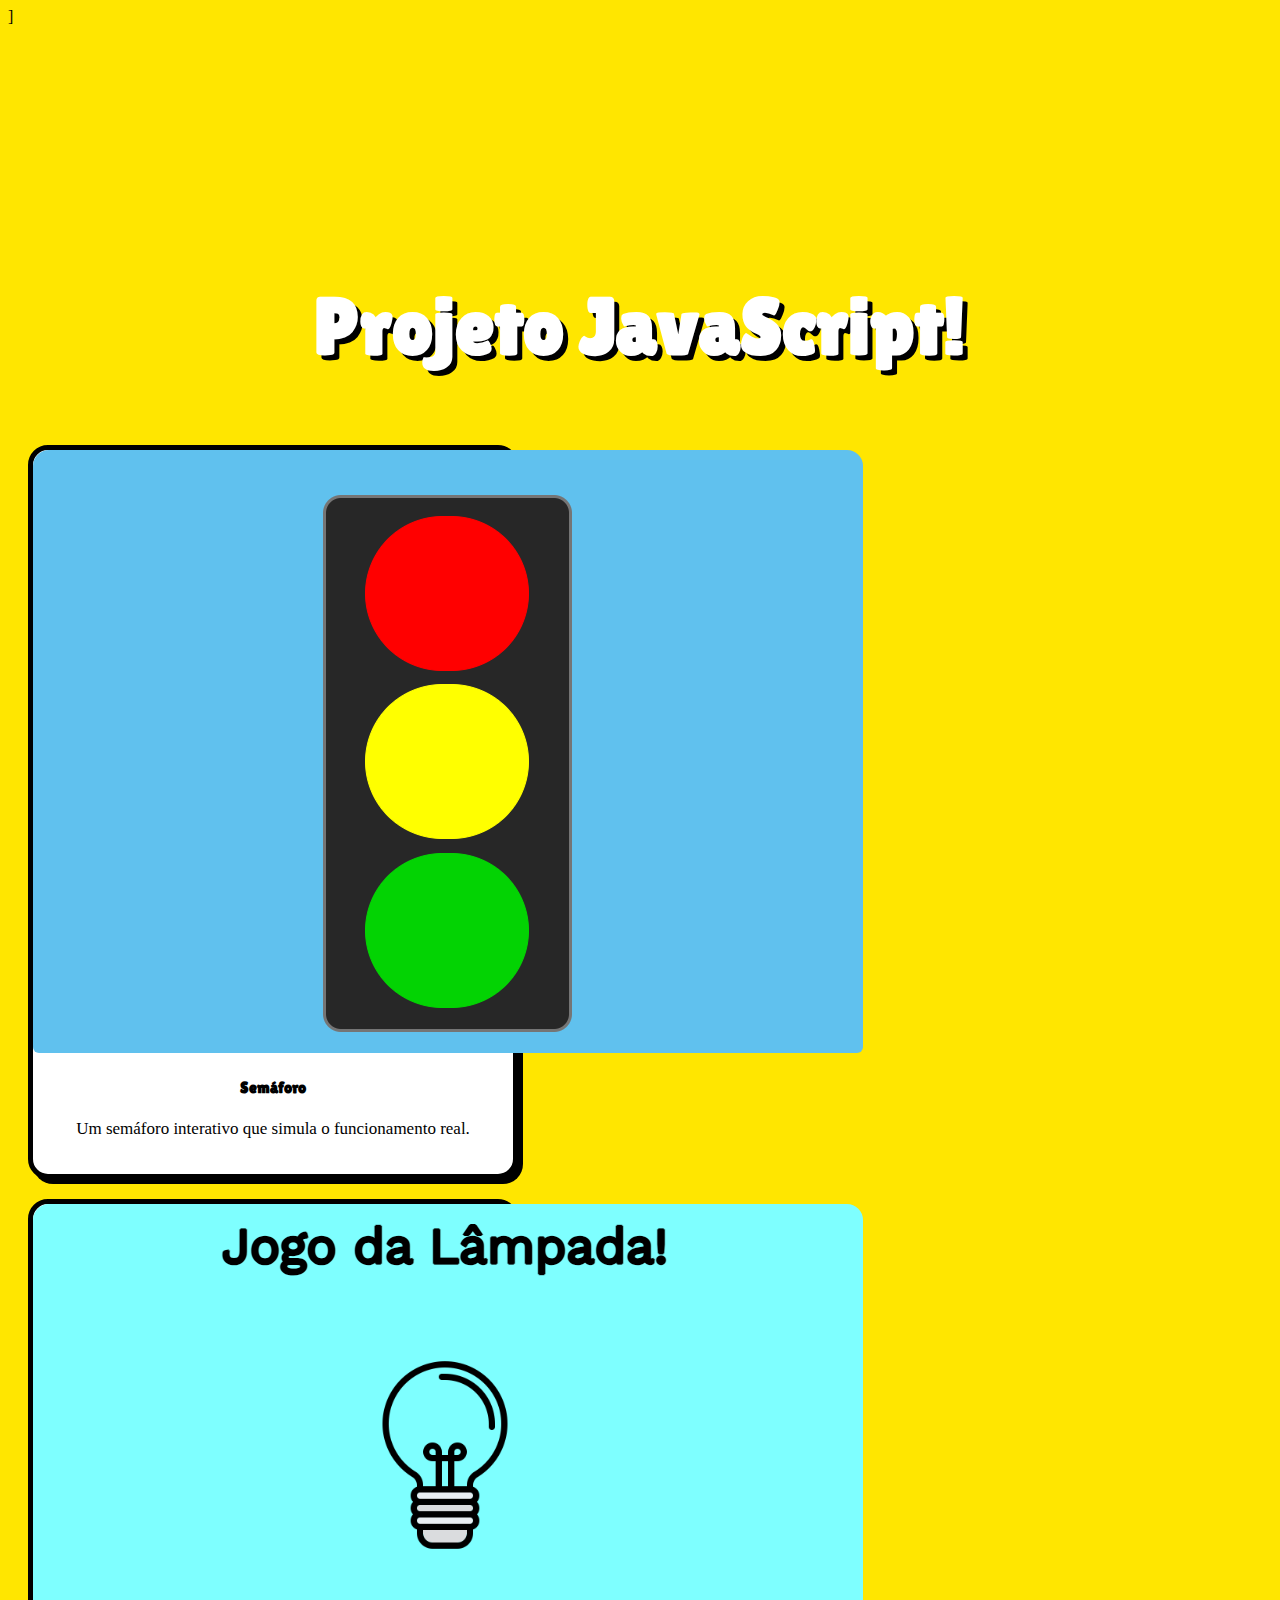
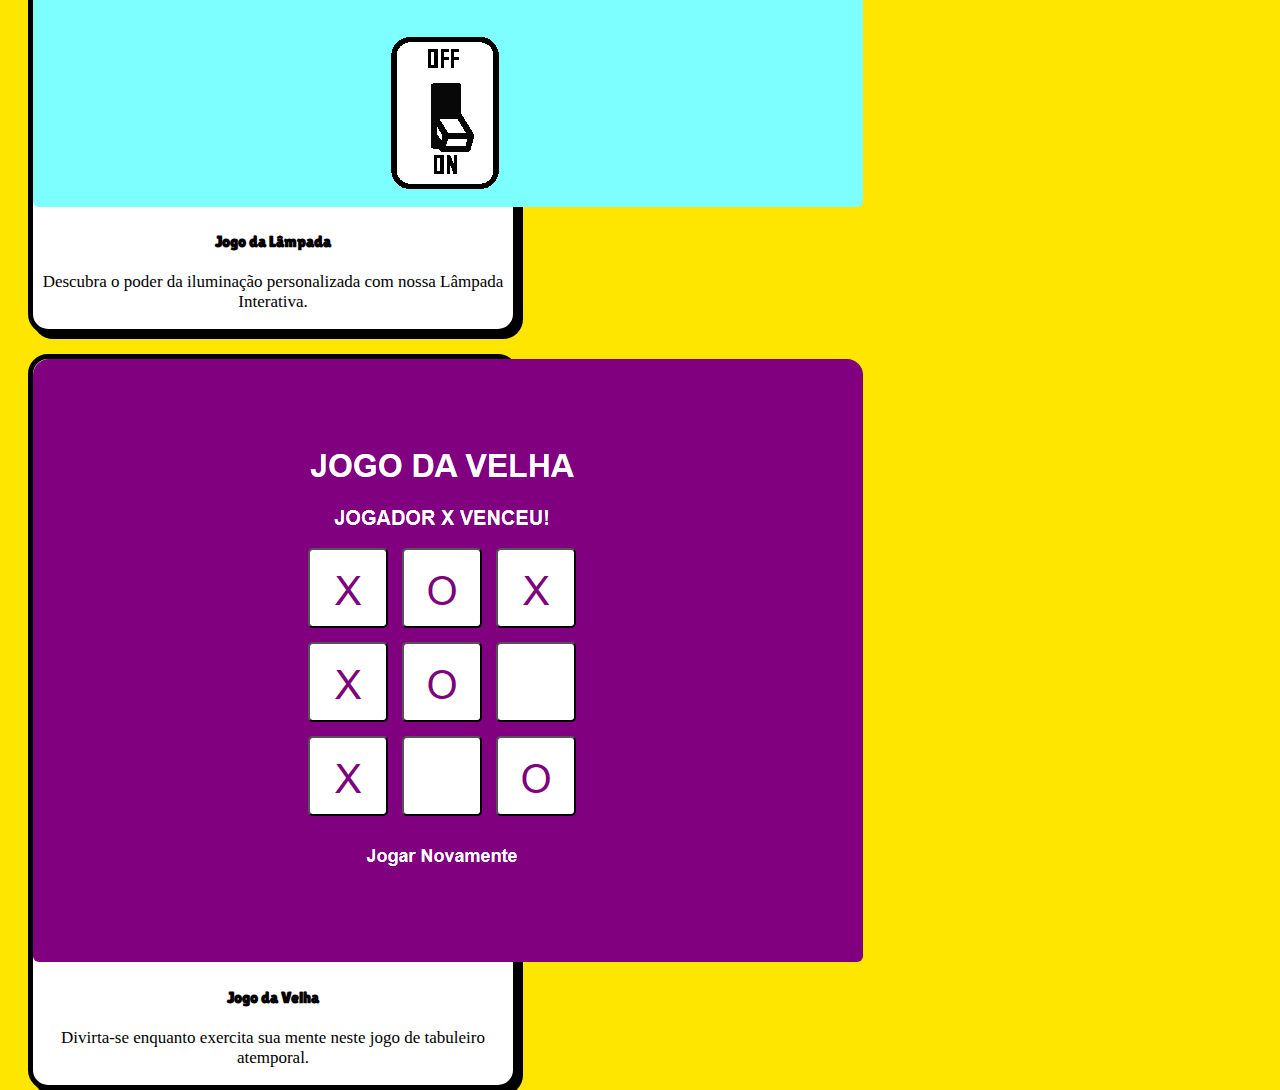
<file: SA2JavaScript/index.html>
<!DOCTYPE html>
<html lang="pt-br">

<head>
    <meta charset="UTF-8">
    <meta name="viewport" content="width=device-width, initial-scale=1.0">
    <link rel="stylesheet" href="style.css">

    <link href="https://cdn.jsdelivr.net/npm/bootstrap@5.3.1/dist/css/bootstrap.min.css" rel="stylesheet"
        integrity="sha384-4bw+/aepP/YC94hEpVNVgiZdgIC5+VKNBQNGCHeKRQN+PtmoHDEXuppvnDJzQIu9" crossorigin="anonymous">

    <link rel="preconnect" href="https://fonts.googleapis.com">
    <link rel="preconnect" href="https://fonts.gstatic.com" crossorigin>
    <link href="https://fonts.googleapis.com/css2?family=Lilita+One&display=swap" rel="stylesheet">]

    <link rel="preconnect" href="https://fonts.googleapis.com">
    <link rel="preconnect" href="https://fonts.gstatic.com" crossorigin>
    <link href="https://fonts.googleapis.com/css2?family=Lilita+One&display=swap" rel="stylesheet">

    <title>Projeto JavaScript</title>
</head>

<body style="background-color: rgb(255, 230, 0);">

    <div class="container-fluid">
        <div class="row justify-content-center">

            <div class="titulo">
                <h1 style="font-size: 80px; text-shadow: 5px 5px 0px rgb(0, 0, 0);">Projeto JavaScript!</h1>
            </div>
            <div class="card"
                style="width: 30rem; padding:0px; margin: 20px; border: 5px solid rgb(0, 0, 0); border-radius: 20px; background-color: rgb(255, 255, 255); box-shadow: 5px 5px 0px rgb(0, 0, 0);">
                <a class="" href="semaforo.html">
                    <img src="img/semaforo (1).png" class="card-img-top" alt="semaforo"
                        style="border-top-left-radius: 16px; border-top-right-radius: 16px; ">
                </a>
                <div class="card-body">
                    <h4 class="card-title">Semáforo</h4>
                    <p class="card-text">Um semáforo interativo que simula o funcionamento real.</p>
                    <br>
                </div>
            </div>

            <div class="card"
                style="width: 30rem; padding:0px; margin: 20px; border: 5px solid rgb(0, 0, 0); border-radius: 20px; background-color: rgb(255, 255, 255); box-shadow: 5px 5px 0px rgb(0, 0, 0);">
                <a class="" href="semaforo.html">
                    <img src="img/jogo da lampada (1).png" class="card-img-top" alt="semaforo"
                        style="border-top-left-radius: 16px; border-top-right-radius: 16px;">
                </a>
                <div class="card-body">
                    <h4 class="card-title">Jogo da Lâmpada</h4>
                    <p class="card-text">Descubra o poder da iluminação personalizada com nossa Lâmpada Interativa.</p>
                </div>
            </div>

            <div class="card"
                style="width: 30rem; padding:0px; margin: 20px; border: 5px solid rgb(0, 0, 0); border-radius: 20px; background-color: rgb(255, 255, 255); box-shadow: 5px 5px 0px rgb(0, 0, 0);">
                <a class="" href="semaforo.html">
                    <img src="img/jogo da velha (1).png" class="card-img-top" alt="semaforo"
                        style="border-top-left-radius: 16px; border-top-right-radius: 16px;">
                </a>
                <div class="card-body">
                    <h4 class="card-title">Jogo da Velha</h4>
                    <p class="card-text">Divirta-se enquanto exercita sua mente neste jogo de tabuleiro atemporal.</p>
                </div>
            </div>
        </div>
    </div>

</body>

</html>
</file>
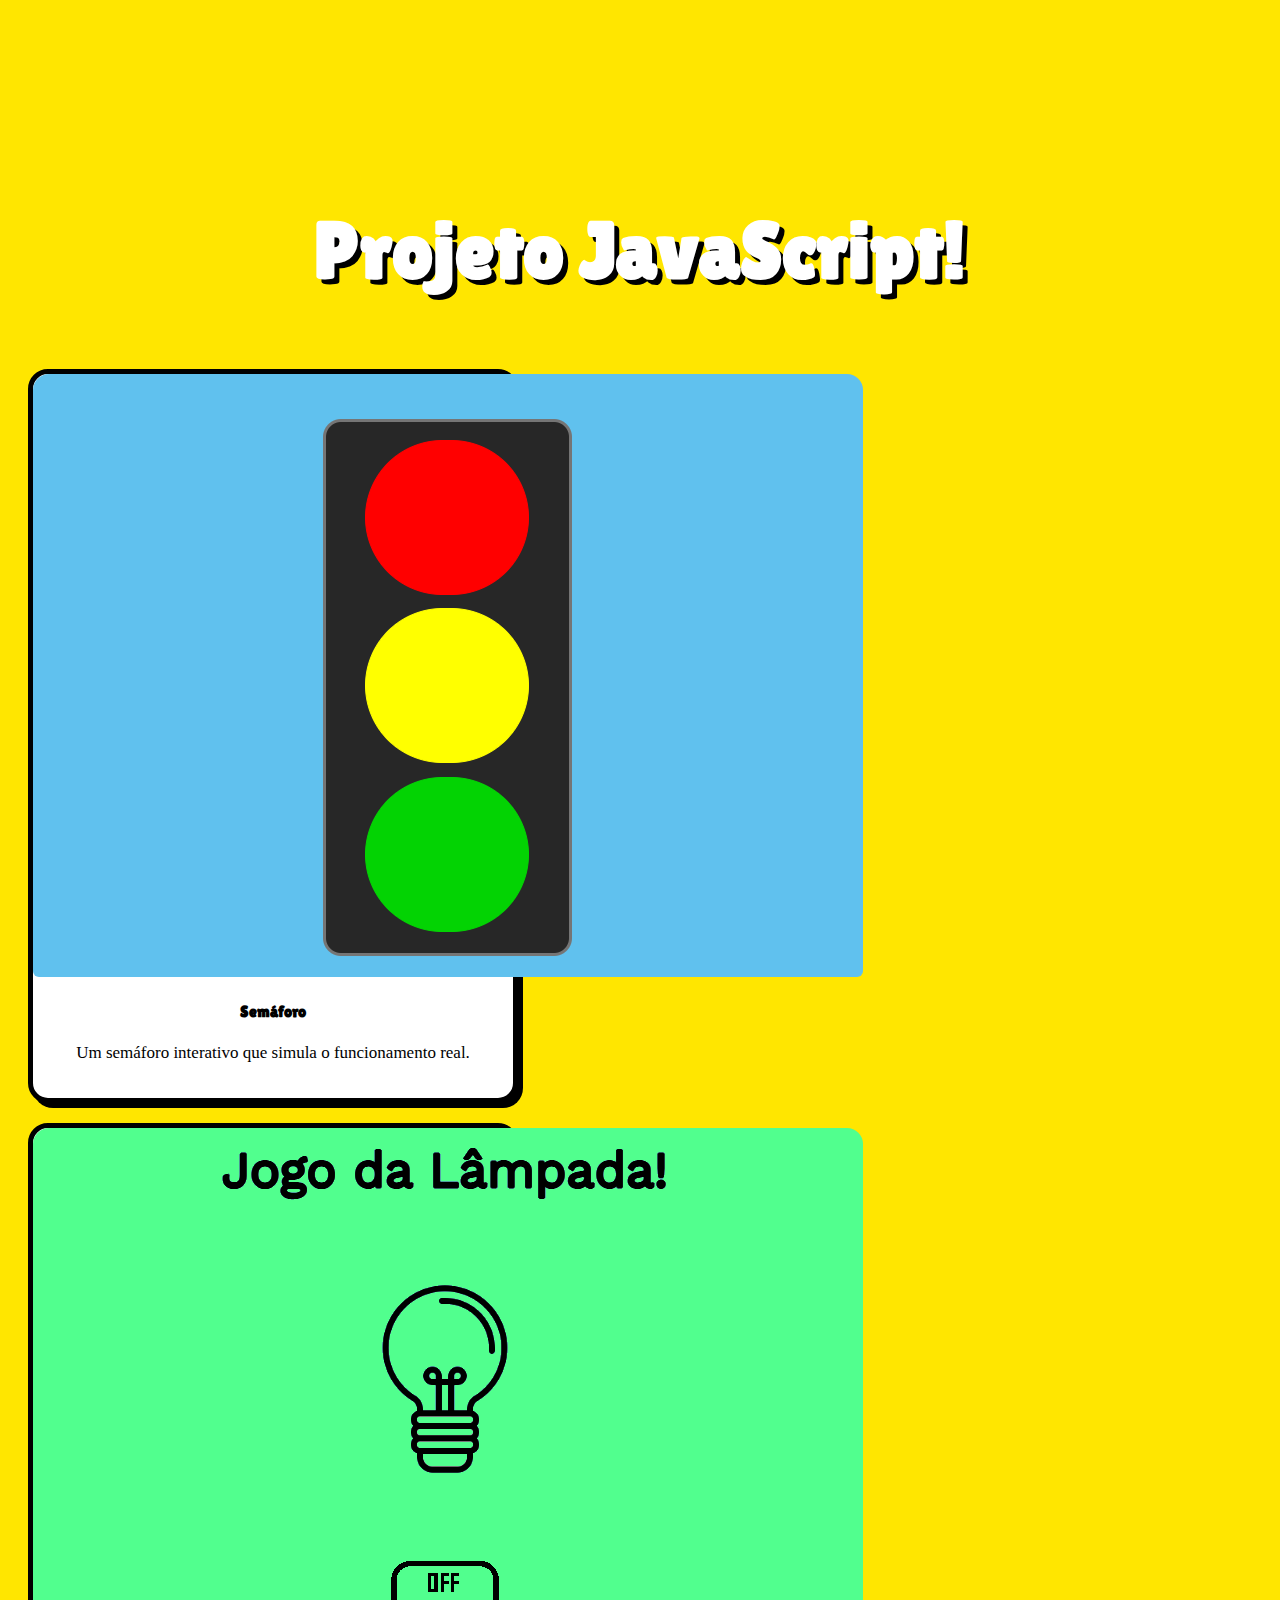
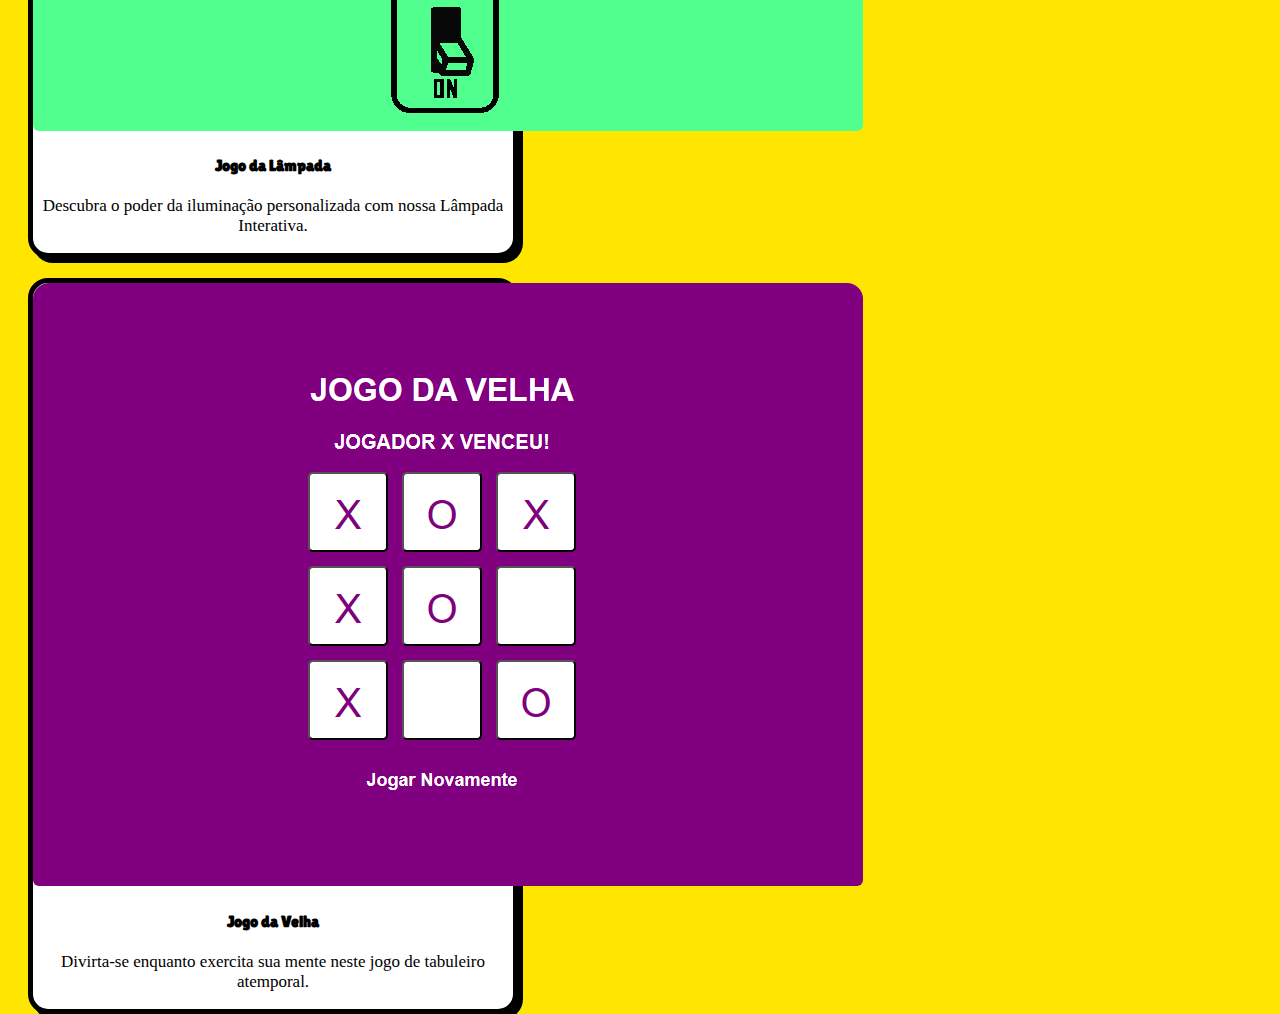
<file: SA2JavaScript/home/index.html>
<!DOCTYPE html>
<html lang="pt-br">

<head>
    <meta charset="UTF-8">
    <meta name="viewport" content="width=device-width, initial-scale=1.0">
    <link rel="stylesheet" href="style.css">

    <!-- Links de Importação - Bootstrap e Google Fonts -->
    <link href="https://cdn.jsdelivr.net/npm/bootstrap@5.3.1/dist/css/bootstrap.min.css" rel="stylesheet"
        integrity="sha384-4bw+/aepP/YC94hEpVNVgiZdgIC5+VKNBQNGCHeKRQN+PtmoHDEXuppvnDJzQIu9" crossorigin="anonymous">

    <link rel="preconnect" href="https://fonts.googleapis.com">
    <link rel="preconnect" href="https://fonts.gstatic.com" crossorigin>
    <link href="https://fonts.googleapis.com/css2?family=Lilita+One&display=swap" rel="stylesheet">

    <link rel="preconnect" href="https://fonts.googleapis.com">
    <link rel="preconnect" href="https://fonts.gstatic.com" crossorigin>
    <link href="https://fonts.googleapis.com/css2?family=Lilita+One&display=swap" rel="stylesheet">

    <title>Projeto JavaScript</title>
</head>

<body style="background-color: rgb(255, 230, 0);">

    <!-- Conteúdo da Página -->
    <div class="container-fluid">
        <div class="row justify-content-center">

            <!-- Título -->
            <div class="titulo">
                <h1 style="font-size: 80px; text-shadow: 5px 5px 0px rgb(0, 0, 0);">Projeto JavaScript!</h1>
            </div>

            <!-- Cards - Inicio -->
            <div class="card"
                style="width: 30rem; padding:0px; margin: 20px; border: 5px solid rgb(0, 0, 0); border-radius: 20px; background-color: rgb(255, 255, 255); box-shadow: 5px 5px 0px rgb(0, 0, 0);">
                <a class="" href="../semaforo/semaforo.html">
                    <img src="img/semaforo.png" class="card-img-top" alt="semaforo"
                        style="border-top-left-radius: 16px; border-top-right-radius: 16px; ">
                </a>
                <div class="card-body">
                    <h4 class="card-title">Semáforo</h4>
                    <p class="card-text">Um semáforo interativo que simula o funcionamento real.</p>
                    <br>
                </div>
            </div>

            <div class="card"
                style="width: 30rem; padding:0px; margin: 20px; border: 5px solid rgb(0, 0, 0); border-radius: 20px; background-color: rgb(255, 255, 255); box-shadow: 5px 5px 0px rgb(0, 0, 0);">
                <a class="" href="../lampada/lightBulbGame.html">
                    <img src="img/jogo da lampada.png" class="card-img-top" alt="semaforo"
                        style="border-top-left-radius: 16px; border-top-right-radius: 16px;">
                </a>
                <div class="card-body">
                    <h4 class="card-title">Jogo da Lâmpada</h4>
                    <p class="card-text">Descubra o poder da iluminação personalizada com nossa Lâmpada Interativa.</p>
                </div>
            </div>

            <div class="card"
                style="width: 30rem; padding:0px; margin: 20px; border: 5px solid rgb(0, 0, 0); border-radius: 20px; background-color: rgb(255, 255, 255); box-shadow: 5px 5px 0px rgb(0, 0, 0);">
                <a class="" href="../Jogo da Velha/index.html">
                    <img src="img/jogo da velha.png" class="card-img-top" alt="semaforo"
                        style="border-top-left-radius: 16px; border-top-right-radius: 16px;">
                </a>
                <div class="card-body">
                    <h4 class="card-title">Jogo da Velha</h4>
                    <p class="card-text">Divirta-se enquanto exercita sua mente neste jogo de tabuleiro atemporal.</p>
                </div>
            </div>
            <!-- Cards Fim-->
        </div>
    </div>

</body>

</html>
</file>
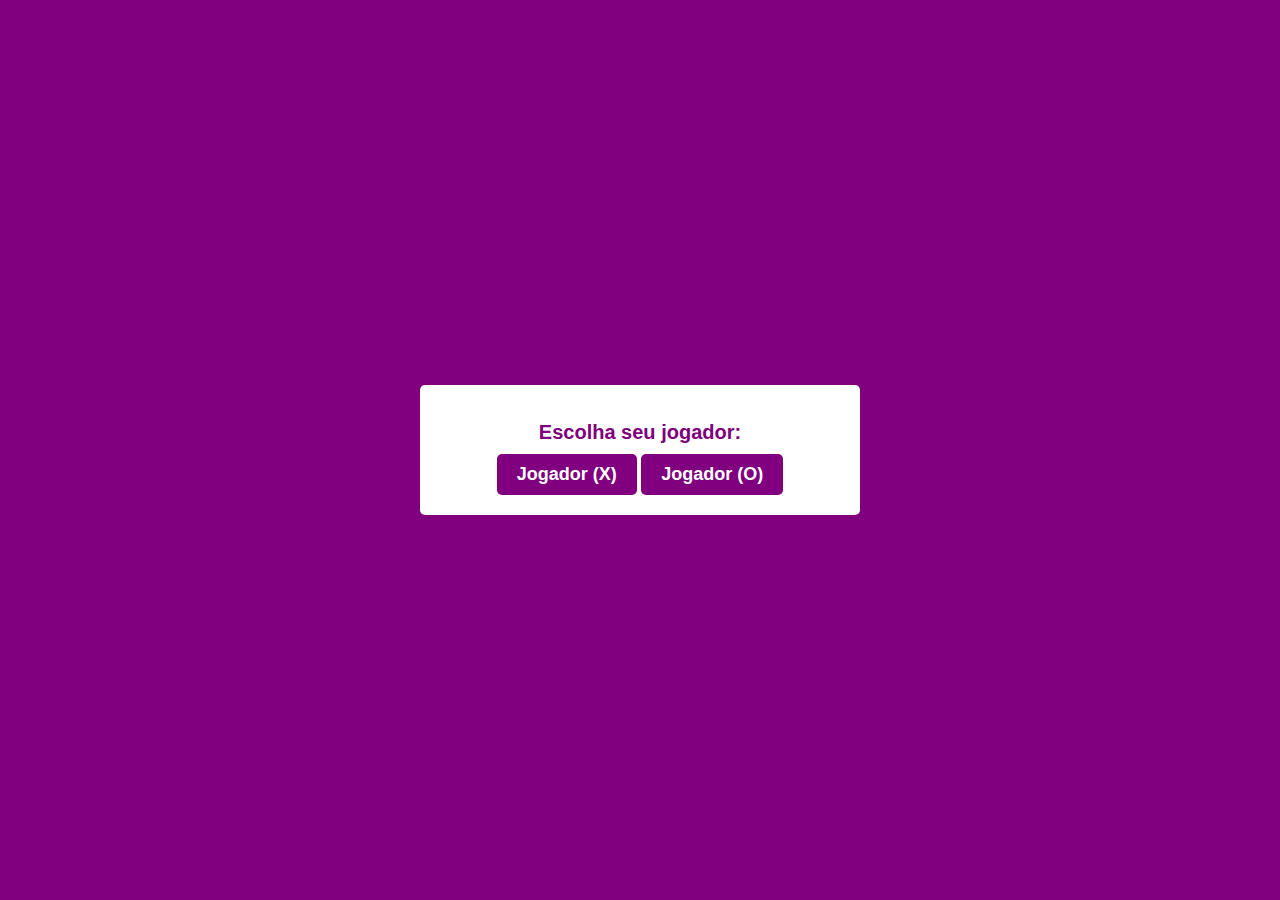
<file: SA2JavaScript/Jogo da Velha/index.html>
<!DOCTYPE html>
<html lang="pt-br">

<head>
    <meta charset="UTF-8">
    <meta http-equiv="X-UA-Compatible" content="IE=edge">
    <meta name="viewport" content="width=device-width, initial-scale=1.0">
    <link rel="stylesheet" href="style.css">

    <title>Jogo da Velha</title>
</head>

<body>
    <!-- tela inicial, escolher jogador -->
    <div class="selecionar-jogador">
        <h2>Escolha seu jogador:</h2>
        <button onclick="selecionarJogador('X')">Jogador (X)</button>
        <button onclick="selecionarJogador('O')">Jogador (O)</button>
    </div>

    <!-- 2ºtela, area do jogo, fica display none, para ela não aparecer na tela inicial, no script mandamos ela aparecer na hora certa -->
    <main style="display: none;">
        <h1>JOGO DA VELHA</h1>
        <!-- vai mostrar de quem é a vez -->
        <h2 class="jogadorVez">VEZ DO: X</h2>
        <div class="casas">
            <button casa-i="1"></button>
            <button casa-i="2"></button>
            <button casa-i="3"></button>
            <button casa-i="4"></button>
            <button casa-i="5"></button>
            <button casa-i="6"></button>
            <button casa-i="7"></button>
            <button casa-i="8"></button>
            <button casa-i="9"></button>
        </div>
        <br>
        <!-- botão para reiniciar -->
        <button class="JogarNovamente-button" onclick="JogarNovamente()">Jogar Novamente</button>
    </main>
    <!-- audios do jogo -->
    <audio id="risada" src="audio/Risada.mp3"></audio> 
    <audio id="botao" src="audio/Botao.mp3"></audio>
    <script src="script.js"></script>
</body>

</html>
</file>
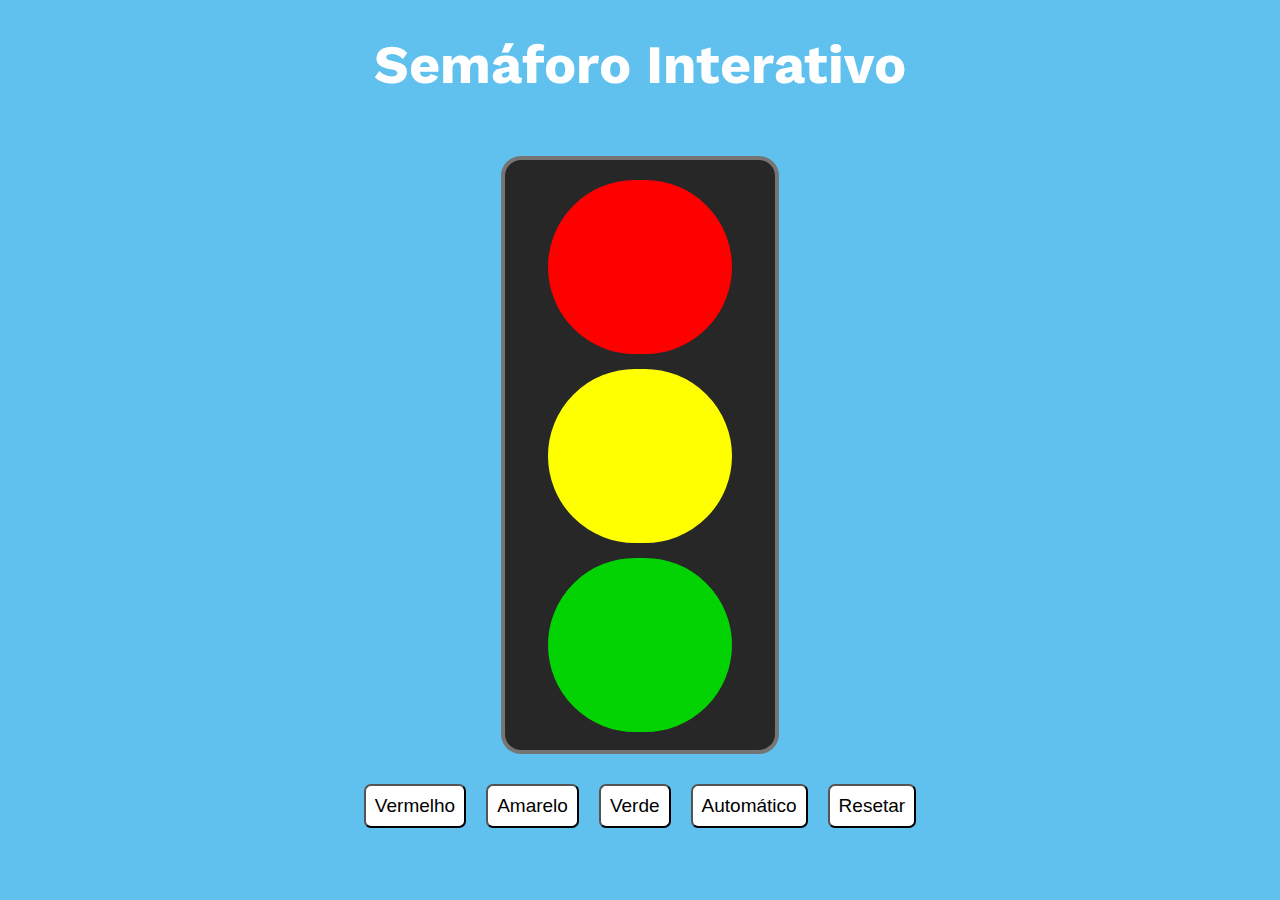
<file: SA2JavaScript/semaforo.html>
<!DOCTYPE html>
<html lang="pt-br">

<head>
    <meta charset="UTF-8">
    <meta name="viewport" content="width=device-width, initial-scale=1.0">
    <link rel="stylesheet" href="semaforo.css">
    <link rel="preconnect" href="https://fonts.googleapis.com">
    <link rel="preconnect" href="https://fonts.gstatic.com" crossorigin>
    <link href="https://fonts.googleapis.com/css2?family=Roboto+Mono:wght@700&family=Work+Sans&display=swap"
        rel="stylesheet">
    <title>Projeto JavaScript - Semáforo</title>
</head>

<body>
    
    <!-- Conteudo da Pagina -->
    <div class="container-fluid">
        <!-- Titulo -->
        <div class="titulo">
            <h2>Semáforo Interativo</h2>
        </div>

        <div class="semaforo-container">
            <div class="semaforo">
                <!-- Luzes do Semáforo -->
                <div class="cores">
                    <div class="vermelho"></div>
                    <div class="amarelo"></div>
                    <div class="verde"></div>
                </div>
            </div>
        </div>


        <!-- Botões Laterais -->
        <div class="botoes">
            <button onclick=pare() class="botao" id="bVermelho">Vermelho</button>
            <button onclick=atencao() class="botao" id="bAmarelo">Amarelo</button>
            <button onclick=siga() class="botao" id="bVerde">Verde</button>
            <button onclick=auto() class="botao" id="bAuto">Automático</button>
            <button onclick=reset() class="botao" id="bReset">Resetar</button>
        </div>

    </div>
</body>

<script src="script.js"></script>

</html>
</file>
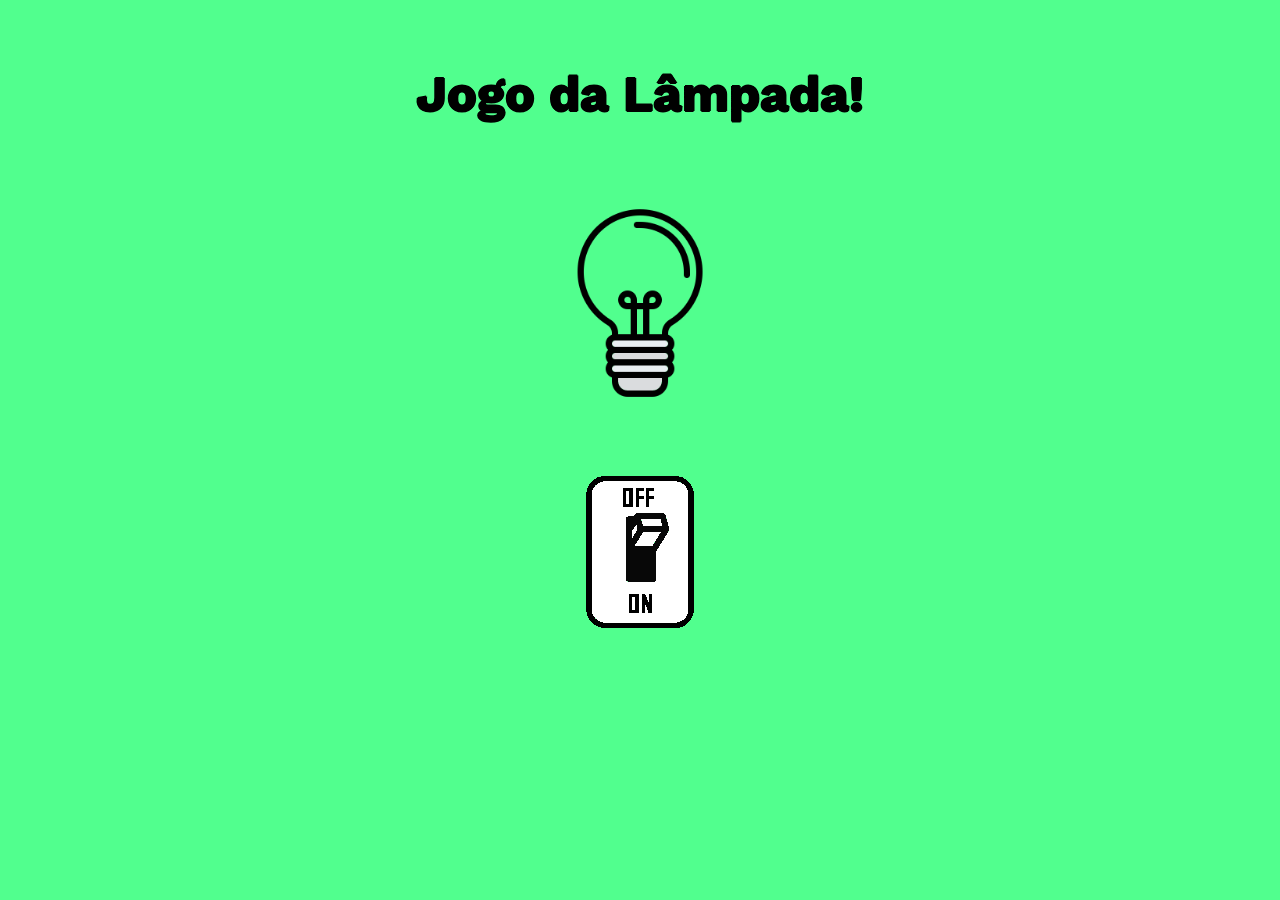
<file: SA2JavaScript/lampada/lightBulbGame.html>
<!DOCTYPE html>
<html lang="pt-br">

<head>
    <meta charset="UTF-8">
    <meta name="viewport" content="width=device-width, initial-scale=1.0">
    <title>Lâmpada</title>
    <link rel="stylesheet" href="style.css">
    <link rel="stylesheet" href="style_animation.css">

    <!-- Google fonts -->
    <link rel="preconnect" href="https://fonts.googleapis.com">
    <link rel="preconnect" href="https://fonts.gstatic.com" crossorigin>
    <link href="https://fonts.googleapis.com/css2?family=Roboto+Mono:wght@700&family=Work+Sans&display=swap"
        rel="stylesheet">
</head>

<body>

    <section class="section-center">
        <div class="title">
            <h1>Jogo da Lâmpada!</h1>
        </div>
        <div class="div-function">
            <div class="lamp-bulb-reset" id="reset" onclick="reset()">
                <button class="btn-reset">
                    <img src="img/reset-icon.png" alt="Resetar" title="Resetar a Lâmpada">
                </button>
            </div>
            <div class="lamp-bulb-replace" id="btn_replace">
                <button class="btn-replace" onclick="trocar()">
                    <img src="img/reset-icon.png" alt="Resetar" title="Trocar a Lâmpada">
                </button>
            </div>
        </div>


        <div class="img-lamp-bulb">
            <img id="alvo-lampada" src="img/light-bulb-off.png" alt="Lâmpada" onclick="quebrar()">

            <section id="broken_glass">
                <div class="broken-glasses-cards">
                    <img class="glass_1" src="img/broken_glass/broken_glass_1.png" alt="">
                    <img class="glass_2" src="img/broken_glass/broken_glass_2.png" alt="">
                    <img class="glass_3" src="img/broken_glass/broken_glass_3.png" alt="">
                    <img class="glass_4" src="img/broken_glass/broken_glass_4.png" alt="">
                    <img class="glass_5" src="img/broken_glass/broken_glass_5.png" alt="">
                    <img class="glass_6" src="img/broken_glass/broken_glass_6.png" alt="">
                </div> 
            </section>

            <audio id="broken_glass_sound" preload="auto">
                <source src="audio/glass_bottle_break2.wav" type="audio/mpeg">
            </audio>

            <audio id="impact_glass" preload="auto">
                <source src="audio/glass_bottle_impact_hard2.wav" type="audio/mpeg">
            </audio>
        </div>

        <div class="lamp-bulb-btn">
            <img src="img/light switch_off.png" alt="light_switch" id="light_switch" onclick="ligar()">
            <audio id="switch_click" preload="auto">
                <source src="audio/Switch Light Switch Sound Effect.mp3" type="audio/mpeg">
            </audio>
        </div>
    </section>
</body>
<script src="script.js"></script>

</html>
</file>
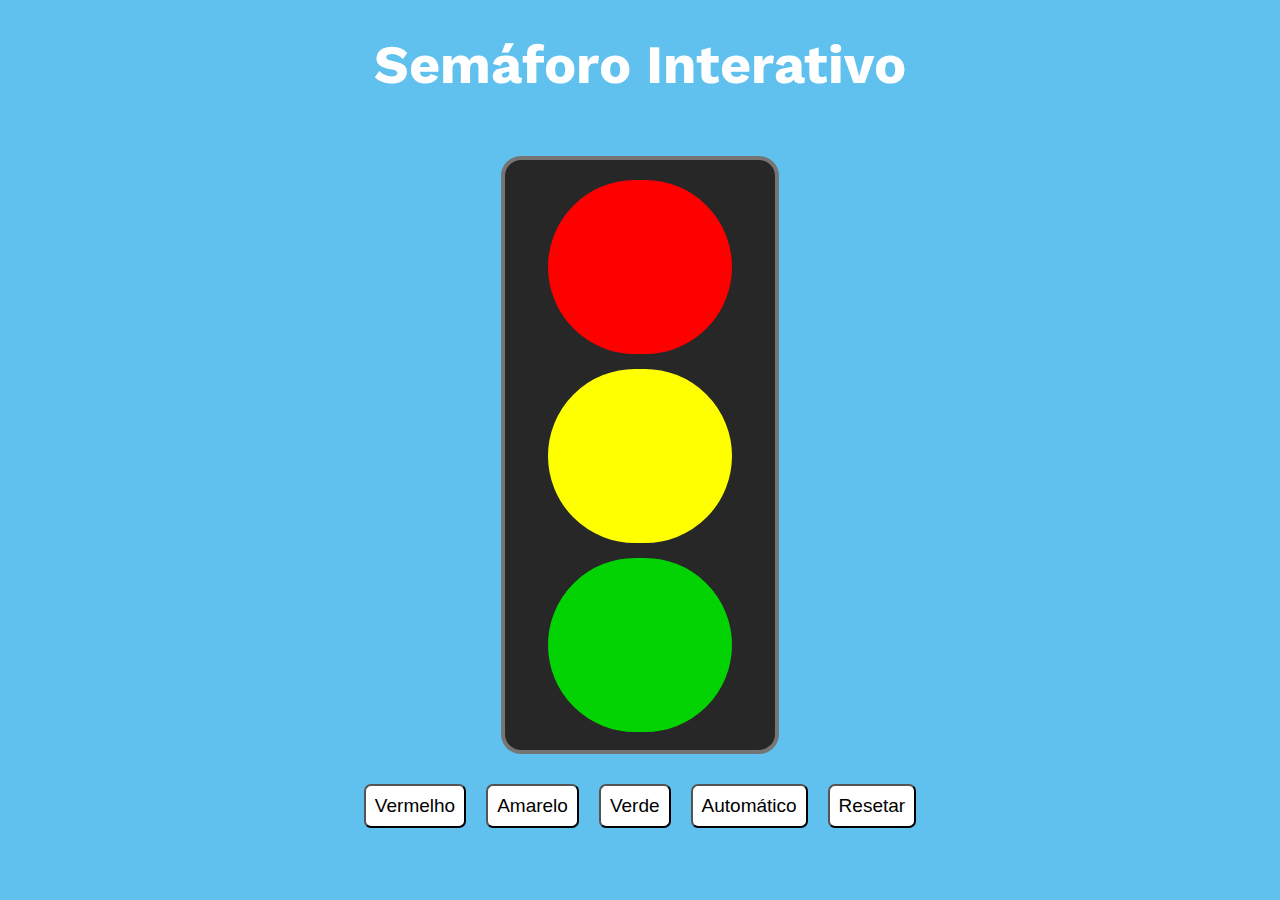
<file: SA2JavaScript/semaforo/semaforo.html>
<!DOCTYPE html>
<html lang="pt-br">

<head>
    <meta charset="UTF-8">
    <meta name="viewport" content="width=device-width, initial-scale=1.0">
    <link rel="stylesheet" href="semaforo.css">
    <link rel="preconnect" href="https://fonts.googleapis.com">
    <link rel="preconnect" href="https://fonts.gstatic.com" crossorigin>
    <link href="https://fonts.googleapis.com/css2?family=Roboto+Mono:wght@700&family=Work+Sans&display=swap"
        rel="stylesheet">
    <title>Projeto JavaScript - Semáforo</title>
</head>

<body>
    
    <!-- Conteudo da Pagina -->
    <div class="container-fluid">
        <!-- Titulo -->
        <div class="titulo">
            <h2>Semáforo Interativo</h2>
        </div>

        <div class="semaforo-container">
            <div class="semaforo">
                <!-- Luzes do Semáforo -->
                <div class="cores">
                    <div class="vermelho"></div>
                    <div class="amarelo"></div>
                    <div class="verde"></div>
                </div>
            </div>
        </div>


        <!-- Botões Inferiores -->
        <div class="botoes">
            <button onclick=pare() class="botao" id="bVermelho">Vermelho</button>
            <button onclick=atencao() class="botao" id="bAmarelo">Amarelo</button>
            <button onclick=siga() class="botao" id="bVerde">Verde</button>
            <button onclick=auto() class="botao" id="bAuto">Automático</button>
            <button onclick=reset() class="botao" id="bReset">Resetar</button>
        </div>

    </div>
</body>

<script src="script.js"></script>

</html>
</file>
<file: SA2JavaScript/style.css>
body {
    height: 70vh;
}

.container-fluid {
    margin-top: 200px;
}

.titulo {
    display: flex;
    justify-content: center;
    align-items: center;
    font-family: 'Lilita One', cursive;
    color: rgb(255, 255, 255);
}

.card-img-top {
    border-bottom-left-radius: 6px;
    border-bottom-right-radius: 6px;
}

.card-title {
    display: flex;
    justify-content: center;
    font-family: 'Lilita One', cursive;
}

.card-text {
    display: flex;
    justify-content: center;
    text-align: center;
    font-size: 17px;
    font-weight: 500;
}
</file>
<file: SA2JavaScript/home/style.css>
body {
    height: 70vh;
}

.container-fluid {
    margin-top: 150px;
}

.titulo {
    display: flex;
    justify-content: center;
    align-items: center;
    font-family: 'Lilita One', cursive;
    color: rgb(255, 255, 255);
}

.card-img-top {
    border-bottom-left-radius: 6px;
    border-bottom-right-radius: 6px;
}

.card-title {
    display: flex;
    justify-content: center;
    font-family: 'Lilita One', cursive;
}

.card-text {
    display: flex;
    justify-content: center;
    text-align: center;
    font-size: 17px;
    font-weight: 500;
}

.card {
    transition: all 0.35s ease-in;
    transition: all 0.25s ease-out;
}

.card:hover {
    -webkit-transform: scale(1.1);
    -ms-transform: scale(1.1);
    transform: scale(1.1);
}
</file>
<file: SA2JavaScript/Jogo da Velha/style.css>
/* Estilos gerais */
body {
    background-color: purple;
    color: #fff;
    font-family: Arial, sans-serif;
    margin: 0;
    padding: 0;
    display: flex;
    justify-content: center;
    align-items: center;
    min-height: 100vh;
}

/* Tela de seleção de jogador */
.selecionar-jogador {
    background: #fff;
    color: purple;
    border-radius: 5px;
    max-width: 400px;
    width: 100%;
    padding: 20px;
    text-align: center;
    transition: all 0.30s ease;
}

.selecionar-jogador h2 {
    font-size: 20px;
    margin-bottom: 10px;
}

.selecionar-jogador button {
    font-size: 18px;
    font-weight: bold;
    padding: 10px 20px;
    background: purple;
    color: #fff;
    border: none;
    border-radius: 5px;
    cursor: pointer;
    transition: background 0.3s ease;
}

.selecionar-jogador button:hover {
    background: #4b0976;
    transform: scale(0.9);
}

/* Tabuleiro do jogo */
main {
    text-align: center;
    margin-top: 20px;
}

.casas {
    display: grid;
    grid-template-columns: repeat(3, 1fr);
    gap: 10px;
    max-width: 300px;
    margin: 0 auto;
}

.casas button {
    display: block;
    margin: 2px;
    height: 80px;
    width: 80px;
    background: #fff;
    border-radius: 5px;
    font-size: 40px;
    text-align: center;
    line-height: 80px;
    color: purple;
    cursor: pointer;
}

.casas button:hover {
    background: #eee;
}

/* Mostrar de quem é a vez */
.jogadorVez {
    font-size: 20px;
    margin-top: 20px;
}

.JogarNovamente-button {
    font-size: 18px;
    font-weight: bold;
    padding: 10px 20px;
    background: purple;
    color: #fff;
    border: none;
    border-radius: 5px;
    cursor: pointer;
    transition: background 0.3s ease;
    /* transition é para mexer o botão */
}

.JogarNovamente-button:hover {
    background: #4b0976;
    transition: background 0.3s ease;
    transform: scale(0.9);
}
</file>
<file: SA2JavaScript/semaforo.css>
body {
    background-color: rgb(96, 193, 238);
    height: 90vh;
    font-family: 'Roboto Mono', monospace;
    font-family: 'Work Sans', sans-serif;
}

body .container-fluid {
    width: 100%;
    height: 90vh;
}

.container-fluid {
    display: flex;
    align-items: center;
    justify-content: center;
    flex-direction: column;
    height: 90vh;
}

.titulo {
    display: flex;
    justify-content: center;
    align-items: center;
    position: static;
    font-size: 4vh;
    color: white;
}

.semaforo {
    display: flex;
    flex-direction: column;
    align-items: center;
    width: 230px;
    height: 550px;
    margin-top: 15px;
    background-color: rgb(39, 39, 39);
    padding: 20px;
    border-radius: 20px;
    border: 4px solid rgb(117, 117, 117);
}

.vermelho, .amarelo, .verde {
    width: 180px;
    height: 170px;
    border-radius: 120px;
}

.vermelho {
    margin-bottom: 15px;
    background-color: red;
    border-color: red;
    border: red 2px solid;
}

.amarelo {
    margin-bottom: 15px;
    background-color: yellow;
    border-color: yellow;
    border: yellow 2px solid;
}

.verde {
    background-color: rgb(3, 211, 3);
    border-color: rgb(3, 211, 3);
    border: rgb(3, 211, 3) 2px solid;
}

.desligado {
    transition: 0.2s;
    opacity: 0.6;
}

.botoes {
    display: flex;
    justify-content: center;
    flex-direction: row;
    margin-top: 20px;
}

.botao {
    margin: 10px;
    padding: 9px;
    font-size: 19px;
    border-radius: 7px;
    border-color: black;
}

.botao:hover {
    border-color: rgb(88, 88, 88);
}

#bVermelho {
    background-color: rgb(255, 255, 255);
}

#bVermelho:hover {
    transition: 0.4s;
    background-color: red;
    cursor: pointer;
}

#bAmarelo {
    background-color: rgb(255, 255, 255);
}

#bAmarelo:hover {
    transition: 0.4s;
    background-color: yellow;
    cursor: pointer;
}

#bVerde {
    background-color: rgb(255, 255, 255);
}

#bVerde:hover {
    transition: 0.4s;
    background-color: rgb(3, 211, 3);
    cursor: pointer;
}

#bAuto {
    background-color: rgb(255, 255, 255);
}

#bAuto:hover {
    transition: 0.4s;
    background-color: rgb(0, 140, 255);
    color: white;
    cursor: pointer;
}

#bReset {
    background-color: rgb(255, 255, 255);
}

#bReset:hover {
    transition: 0.4s;
    background-color: rgb(0, 140, 255);
    color: white;
    cursor: pointer;
}



@media (max-width: 1024px) {
    .semaforo {
        width: 170px;
        height: 500px;
    }

    .vermelho, .amarelo, .verde {
        width: 150px;
        height: 150px;
        border-radius: 120px;
    }

    .botao {
        font-size: 14px;
    }

    .botoes {
        display: flex;
        justify-content: center;
        flex-direction: column;

    }
}


@media (max-width: 732px) {
    .semaforo {
        width: 145px;
        height: 430px;
    }

    .vermelho, .amarelo, .verde {
        width: 130px;
        height: 130px;
        border-radius: 120px;
    }

    .botao {
        font-size: 15px;
    }

    .botoes {
        display: flex;
        justify-content: center;
        flex-direction: column;

    }
}
</file>
<file: SA2JavaScript/lampada/style.css>
body {
    margin: 0px;
    display: flex;
    justify-content: center;
    align-items: center;
    height: 100%;
    width: 100%;
    font-family: 'Roboto Mono', monospace;
    font-family: 'Work Sans', sans-serif;
    background-color: rgb(81, 255, 142);
    overflow: hidden;
}

.section-center {
    display: flex;
    width: auto;
    height: auto;
    justify-content: center;
    align-items: center;
    flex-direction: column;
    margin-top: 5%;
}

.title h1 {
    font-size: 50px;
    color: rgb(0, 0, 0);
    margin: 0px;
    margin-bottom: 20px;
    text-shadow: -1px 0 black, 0 1px black, 1px 0 black, 0 -1px black;
}

.section-center .img-lamp-bulb img {
    width: 200px;
    margin-bottom: 5vh;
    cursor: pointer;
    transition: transform 0.1s ease-in-out;
}

.section-center .lamp-bulb-btn #light_switch {
    cursor: pointer;
}

.section-center .div-function .lamp-bulb-replace {
    display: none;
}

.section-center .div-function .lamp-bulb-replace button {
    height: 45px;
    width: 45px;
    display: flex;
    justify-content: center;
    align-items: center;
    border: none;
    background: none;
    cursor: pointer;
    transition: all 0.5s ease-in-out;
    animation: btn-reset-up 0.4s ease-in;
}

.section-center .div-function .lamp-bulb-replace button:hover {
    transform: rotate(180deg);
}

.section-center .div-function .lamp-bulb-replace button img {
    width: 45px;
}

.section-center .div-function .lamp-bulb-reset {
    display: none;
}

.position {
    position: relative;
    z-index: 1;
}

.section-center .div-function {
    display: flex;
    justify-content: space-evenly;
    width: 100%;
    margin-bottom: 15px;
    height: 45px;
}

.section-center .div-function .lamp-bulb-reset button {
    height: 45px;
    width: 45px;
    display: flex;
    justify-content: center;
    align-items: center;
    border: none;
    background: none;
    cursor: pointer;
    transition: all 0.5s ease-in-out;
    animation: btn-reset-up 0.4s ease-in;
}

.section-center .div-function .lamp-bulb-reset button:hover {
    transform: rotate(180deg);
}

@keyframes btn-reset-up {
    0% {
        opacity: 0;
        transform: translateY(45px);
    }

    100% {
        opacity: 1;
        transform: translateY(0px);
    }
}

.section-center .div-function .lamp-bulb-reset button img {
    width: 45px;
}

.section-center .lamp-bulb-btn .btn-light {
    display: block;
}
</file>
<file: SA2JavaScript/lampada/style_animation.css>
#broken_glass{
    display: none;
}

.broken-glasses-cards{
    position: absolute;
    top: 25vh;
}
.broken-glasses-cards .glass_1{
    position: absolute;
    animation: fall-left 0.55s ease forwards;

}
.broken-glasses-cards .glass_2{
    position: absolute;
    animation: fall-left-big 0.85s ease forwards;
}
.broken-glasses-cards .glass_3{
    position: absolute;
    animation: fall 0.75s ease forwards;
}
.broken-glasses-cards .glass_4{
    position: absolute;
    animation: fall-right 0.75s ease forwards;
}
.broken-glasses-cards .glass_5{
    position: absolute;
    animation: fall-right-big 0.85s ease forwards;
}
.broken-glasses-cards .glass_6{
    position: absolute;
    animation: fall-right 0.75s ease forwards;
} 

@keyframes fall-right {
    0% {
        transform: translateY(0) rotate(0deg);
    }

    15% {
        transform: translateY(-100px) translateX(50px) rotate(45deg);
    }

    20% {
        transform: translateY(-200px) translateX(100px) rotate(90deg);
    }

    /* Continue adicionando os pontos intermediários conforme necessário */

    100% {
        transform: translateY(800px) translateX(350px) rotate(360deg);
    }
}

@keyframes fall-right-big {
    0% {
        transform: translateY(0) rotate(0deg);
    }

    15% {
        transform: translateY(-100px) translateX(100px) rotate(60deg);
    }

    20% {
        transform: translateY(-200px) translateX(200px) rotate(120deg);
    }

    /* Continue ajustando os valores intermediários conforme necessário */

    100% {
        transform: translateY(900px) translateX(500px) rotate(720deg);
    }
}

@keyframes fall-left {
    0% {
        transform: translateY(0) rotate(0deg);
    }

    15% {
        transform: translateY(-100px) translateX(-50px) rotate(-45deg);
    }

    20% {
        transform: translateY(-200px) translateX(-100px) rotate(-90deg);
    }

    /* Continue adicionando os pontos intermediários conforme necessário */

    100% {
        transform: translateY(800px) translateX(-350px) rotate(-360deg);
    }
}

@keyframes fall-left-big {
    0% {
        transform: translateY(0) rotate(0deg);
    }

    15% {
        transform: translateY(-100px) translateX(-100px) rotate(-60deg);
    }

    20% {
        transform: translateY(-200px) translateX(-200px) rotate(-120deg);
    }

    /* Continue ajustando os valores intermediários conforme necessário */

    100% {
        transform: translateY(900px) translateX(-500px) rotate(-720deg);
    }
}

@keyframes fall {
    0% {
        transform: translateY(0) rotate(0deg);
    }

    15% {
        transform: translateY(-100px) rotate(90deg);
    }

    20% {
        transform: translateY(-200px) rotate(180deg);
    }
    25%{
        transform: translateY(-225px) rotate(360deg);
    }
    30%{
        transform: translateY(-250px) rotate(450deg);
    }
    35%{
        transform: translateY(-250px) rotate(475deg);
    }
    40%{
        transform: translateY(-225px) rotate(500deg);
    }
    45%{
        transform: translateY(-225x) rotate(540deg);
    }
    50%{
        transform: translateY(-200px) rotate(630deg);
    }
    55%{
        transform: translateY(-100px) rotate(720deg);
    }
    60%{
        transform: translateY(0px) rotate(810deg);
    }
    65%{
        transform: translateY(50px) rotate(900deg);
    }
    70%{
        transform: translateY(100px) rotate(990deg);
    }
    75%{
        transform: translateY(200px) rotate(1080deg);
    }
    80%{
        transform: translateY(300px) rotate(1170deg);
    }
    85%{
        transform: translateY(400px) rotate(1290deg);
    }
    90%{
        transform: translateY(500px) rotate(1380deg);
    }
    95%{
        transform: translateY(600px) rotate(1470deg);
    }
    100%{
        transform: translateY(800px) rotate(1560deg);
    }
}
</file>
<file: SA2JavaScript/semaforo/semaforo.css>
/* Centralização, Configuração e Título da Pagina */

body {
    background-color: rgb(96, 193, 238);
    height: 90vh;
    font-family: 'Roboto Mono', monospace;
    font-family: 'Work Sans', sans-serif;
}

body .container-fluid {
    width: 100%;
    height: 90vh;
}

.container-fluid {
    display: flex;
    align-items: center;
    justify-content: center;
    flex-direction: column;
    height: 90vh;
}

.titulo {
    display: flex;
    justify-content: center;
    align-items: center;
    position: static;
    font-size: 4vh;
    color: white;
}

/* Semaforo */

.semaforo {
    display: flex;
    flex-direction: column;
    align-items: center;
    width: 230px;
    height: 550px;
    margin-top: 15px;
    background-color: rgb(39, 39, 39);
    padding: 20px;
    border-radius: 20px;
    border: 4px solid rgb(117, 117, 117);
}

/* Cores */

.vermelho, .amarelo, .verde {
    width: 180px;
    height: 170px;
    border-radius: 120px;
}

.vermelho {
    margin-bottom: 15px;
    background-color: red;
    border-color: red;
    border: red 2px solid;
}

.amarelo {
    margin-bottom: 15px;
    background-color: yellow;
    border-color: yellow;
    border: yellow 2px solid;
}

.verde {
    background-color: rgb(3, 211, 3);
    border-color: rgb(3, 211, 3);
    border: rgb(3, 211, 3) 2px solid;
}

.desligado {
    transition: 0.2s;
    opacity: 0.6;
}

/* Botões */

.botoes {
    display: flex;
    justify-content: center;
    flex-direction: row;
    margin-top: 20px;
}

.botao {
    margin: 10px;
    padding: 9px;
    font-size: 19px;
    border-radius: 7px;
    border-color: black;
}

/* Hover Botões */

.botao:hover {
    border-color: rgb(88, 88, 88);
}

#bVermelho {
    background-color: rgb(255, 255, 255);
}

#bVermelho:hover {
    transition: 0.4s;
    background-color: red;
    cursor: pointer;
}

#bAmarelo {
    background-color: rgb(255, 255, 255);
}

#bAmarelo:hover {
    transition: 0.4s;
    background-color: yellow;
    cursor: pointer;
}

#bVerde {
    background-color: rgb(255, 255, 255);
}

#bVerde:hover {
    transition: 0.4s;
    background-color: rgb(3, 211, 3);
    cursor: pointer;
}

#bAuto {
    background-color: rgb(255, 255, 255);
}

#bAuto:hover {
    transition: 0.4s;
    background-color: rgb(0, 140, 255);
    color: white;
    cursor: pointer;
}

#bReset {
    background-color: rgb(255, 255, 255);
}

#bReset:hover {
    transition: 0.4s;
    background-color: rgb(0, 140, 255);
    color: white;
    cursor: pointer;
}

/* Responsividade */

@media (max-width: 1024px) {
    .semaforo {
        width: 170px;
        height: 500px;
    }

    .vermelho, .amarelo, .verde {
        width: 150px;
        height: 150px;
        border-radius: 120px;
    }

    .botao {
        font-size: 14px;
    }

    .botoes {
        display: flex;
        justify-content: center;

    }
}


@media (max-width: 732px) {
    .semaforo {
        width: 145px;
        height: 430px;
    }

    .vermelho, .amarelo, .verde {
        width: 130px;
        height: 130px;
        border-radius: 120px;
    }

    .botao {
        font-size: 15px;
    }

    .botoes {
        display: flex;
        justify-content: center;

    }
}
</file>
